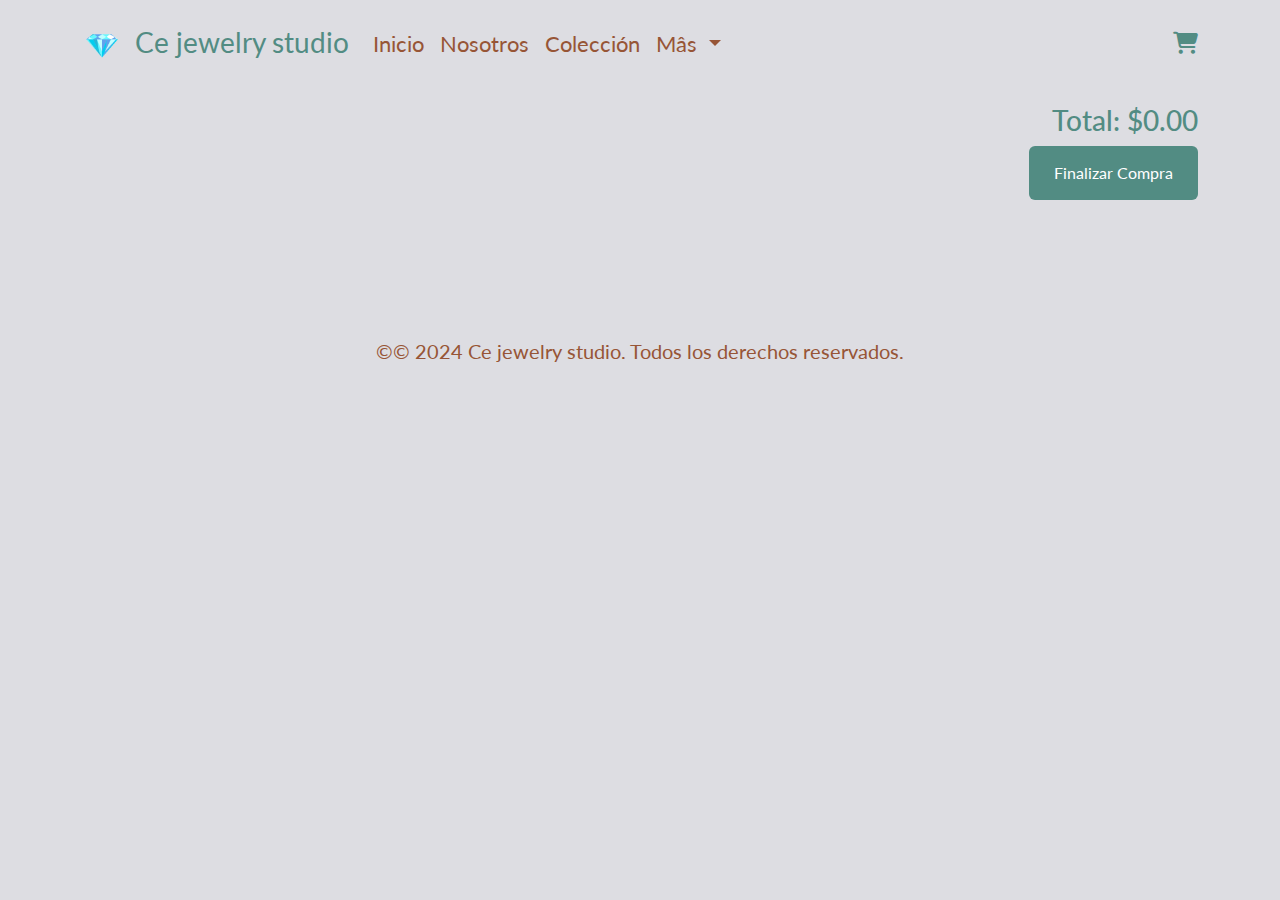
<file: proyecto/carrito.html>
<!DOCTYPE html>
<html lang="es">
  <head>
    <meta charset="UTF-8" />
    <meta name="viewport" content="width=device-width, initial-scale=1.0" />
    <meta name="description" content="Tienda Joyería" />
    <meta name="author" content="Katherine Moreira" />
    <link rel="icon" href="imgs/diamond.png" type="image/x-icon" />
    <title>Ce jewelry studio</title>

    <!-- Bootstrap CSS -->
    <link
      href="https://cdn.jsdelivr.net/npm/bootstrap@5.3.3/dist/css/bootstrap.min.css"
      rel="stylesheet"
      integrity="sha384-QWTKZyjpPEjISv5WaRU9OFeRpok6YctnYmDr5pNlyT2bRjXh0JMhjY6hW+ALEwIH"
      crossorigin="anonymous"
    />

    <!-- Font Awesome -->
    <link
      rel="stylesheet"
      href="https://cdnjs.cloudflare.com/ajax/libs/font-awesome/6.7.1/css/all.min.css"
    />

    <!-- Estilos personalizados (opcional) -->
    <link rel="stylesheet" href="main.css" />
  </head>
  <body>
    <nav class="navbar navbar-expand-lg py-3">
      <div class="container">
        <a class="navbar-brand" href="#">
          <img src="imgs/diamond.png" width="40px" height="40px" style="margin-right: 6px;">
          Ce jewelry studio
        </a>
        <button
          class="navbar-toggler"
          type="button"
          data-bs-toggle="collapse"
          data-bs-target="#navbarSupportedContent"
          aria-controls="navbarSupportedContent"
          aria-expanded="false"
          aria-label="Toggle navigation"
        >
          <span class="navbar-toggler-icon"></span>
        </button>
        <div class="collapse navbar-collapse" id="navbarSupportedContent">
          <ul class="navbar-nav me-auto mb-2 mb-lg-0">
            <li class="nav-item">
              <a class="nav-link" aria-current="page" href="index.html"
                >Inicio</a
              >
            </li>
            <li class="nav-item">
              <a class="nav-link" aria-current="page" href="nosotros.html"
                >Nosotros</a
              >
            </li>
            <li class="nav-item">
              <a class="nav-link" href="coleccion.html">Colección</a>
            </li>
            <li class="nav-item dropdown">
              <a
                class="nav-link dropdown-toggle"
                href="#"
                id="navbarDropdown"
                role="button"
                data-bs-toggle="dropdown"
                aria-expanded="false"
              >
                Mâs
              </a>
              <ul class="dropdown-menu" aria-labelledby="navbarDropdown">
                <li>
                  <a class="dropdown-item" href="testimonios.html"
                    >Testimonios y Estadísticas</a
                  >
                </li>
                <li>
                  <a class="dropdown-item" href="contacto.html">Contacto</a>
                </li>
                <li>
                  <a class="dropdown-item" href="preguntas.html"
                    >Preguntas Frecuentes</a
                  >
                </li>
                <li><a class="dropdown-item" href="blog.html">Blog</a></li>
              </ul>
            </li>
          </ul>
          <div class="d-flex">
            <a href="carrito.html">
              <i class="fa-solid fa-cart-shopping"></i>
            </a>
          </div>
        </div>
      </div>
    </nav>

    <!-- Main Content -->
    <main class="container pt-140">
      <h2 class="text-center pb-5">Tu Carrito de Compras</h2>
      <div class="row" id="carrito">
        <!-- Los productos del carrito se añadirán aquí con JavaScript -->
      </div>
      <div id="eliminarTodos"></div>
      <div class="row">
        <div class="col-md-12 text-end">
          <h3>Total: $<span id="totalCarrito">0.00</span></h3>
          <button class="btn btn-success" onclick="finalizarCompra()">
            Finalizar Compra
          </button>
        </div>
      </div>
    </main>
    <div class="pt-140"></div>

    <!-- Footer -->
    <footer class="text-center py-3 section">
      <p>&copy;© 2024 Ce jewelry studio. Todos los derechos reservados.</p>
    </footer>

    <!-- Footer -->
    <script
      src="https://cdn.jsdelivr.net/npm/bootstrap@5.3.3/dist/js/bootstrap.bundle.min.js"
      integrity="sha384-YvpcrYf0tY3lHB60NNkmXc5s9fDVZLESaAA55NDzOxhy9GkcIdslK1eN7N6jIeHz"
      crossorigin="anonymous"
    ></script>
  </body>
</html>
</file>
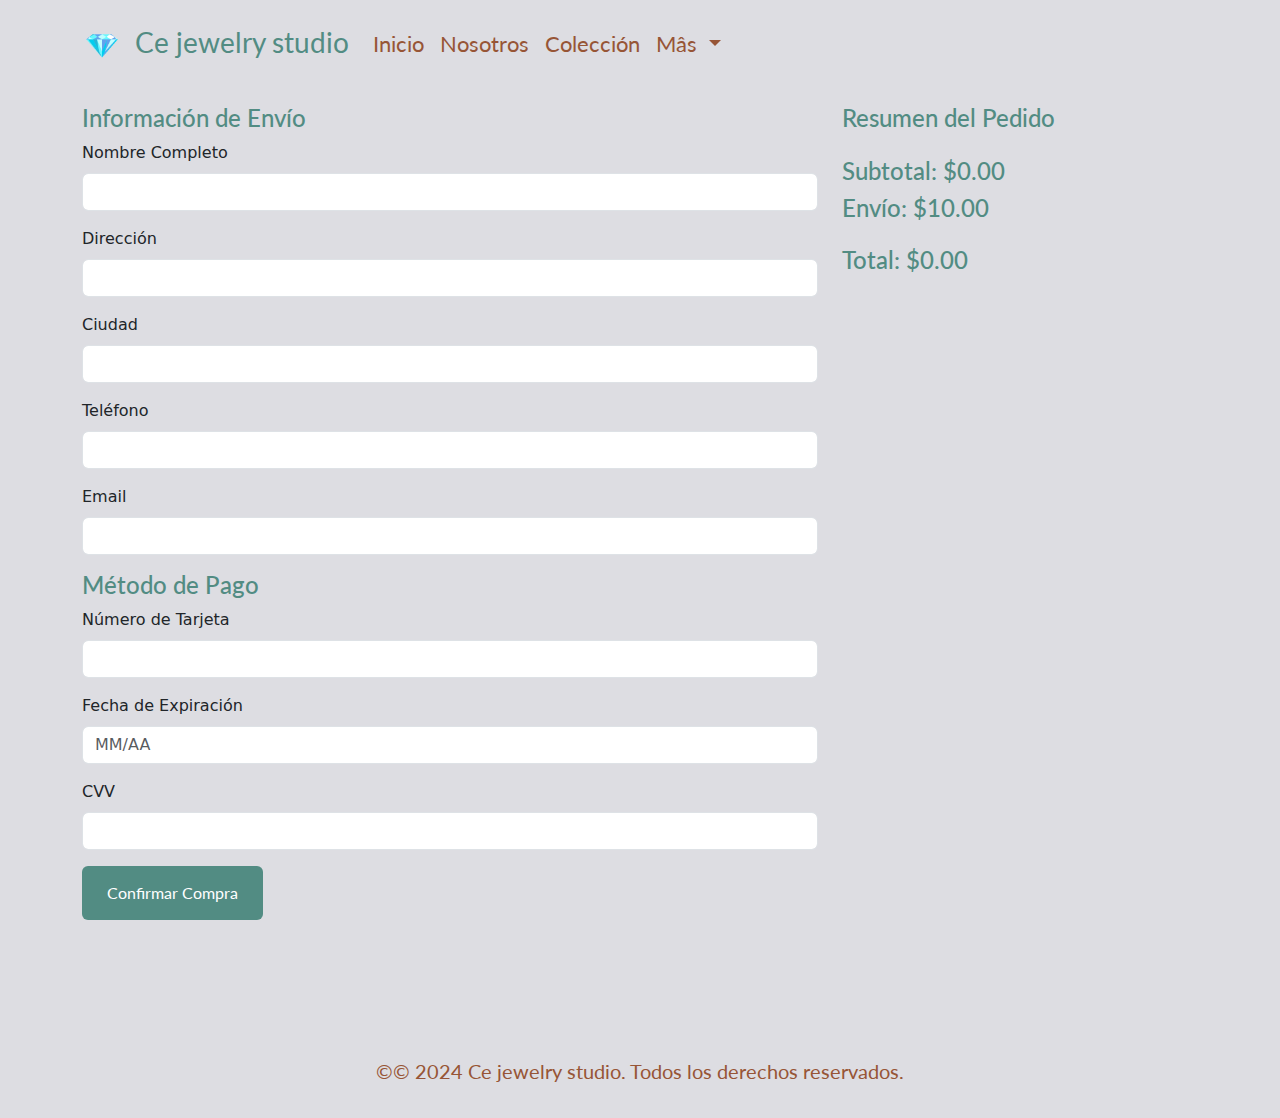
<file: proyecto/checkout.html>
<!DOCTYPE html>
<html lang="es">
  <head>
    <meta charset="UTF-8" />
    <meta name="viewport" content="width=device-width, initial-scale=1.0" />
    <meta name="description" content="Tienda Joyería" />
    <meta name="author" content="Katherine Moreira" />
    <link rel="icon" href="imgs/diamond.png" type="image/x-icon" />
    <title>Ce jewelry studio</title>

    <!-- Bootstrap CSS -->
    <link
      href="https://cdn.jsdelivr.net/npm/bootstrap@5.3.3/dist/css/bootstrap.min.css"
      rel="stylesheet"
      integrity="sha384-QWTKZyjpPEjISv5WaRU9OFeRpok6YctnYmDr5pNlyT2bRjXh0JMhjY6hW+ALEwIH"
      crossorigin="anonymous"
    />

    <!-- Font Awesome -->
    <link
      rel="stylesheet"
      href="https://cdnjs.cloudflare.com/ajax/libs/font-awesome/6.7.1/css/all.min.css"
    />

    <!-- Estilos personalizados (opcional) -->
    <link rel="stylesheet" href="main.css" />
  </head>
  <body>
    <nav class="navbar navbar-expand-lg py-3">
      <div class="container">
        <a class="navbar-brand" href="#">
          <img src="imgs/diamond.png" width="40px" height="40px" style="margin-right: 6px;">
          Ce jewelry studio
        </a>
        <button
          class="navbar-toggler"
          type="button"
          data-bs-toggle="collapse"
          data-bs-target="#navbarSupportedContent"
          aria-controls="navbarSupportedContent"
          aria-expanded="false"
          aria-label="Toggle navigation"
        >
          <span class="navbar-toggler-icon"></span>
        </button>
        <div class="collapse navbar-collapse" id="navbarSupportedContent">
          <ul class="navbar-nav me-auto mb-2 mb-lg-0">
            <li class="nav-item">
              <a class="nav-link" aria-current="page" href="index.html"
                >Inicio</a
              >
            </li>
            <li class="nav-item">
              <a class="nav-link" aria-current="page" href="nosotros.html"
                >Nosotros</a
              >
            </li>
            <li class="nav-item">
              <a class="nav-link" href="coleccion.html">Colección</a>
            </li>
            <li class="nav-item dropdown">
              <a
                class="nav-link dropdown-toggle"
                href="#"
                id="navbarDropdown"
                role="button"
                data-bs-toggle="dropdown"
                aria-expanded="false"
              >
                Mâs
              </a>
              <ul class="dropdown-menu" aria-labelledby="navbarDropdown">
                <li>
                  <a class="dropdown-item" href="testimonios.html"
                    >Testimonios y Estadísticas</a
                  >
                </li>
                <li>
                  <a class="dropdown-item" href="contacto.html">Contacto</a>
                </li>
                <li>
                  <a class="dropdown-item" href="preguntas.html"
                    >Preguntas Frecuentes</a
                  >
                </li>
                <li><a class="dropdown-item" href="blog.html">Blog</a></li>
              </ul>
            </li>
          </ul>
        </div>
      </div>
    </nav>

    <!-- Main Content -->
    <main class="container pt-140">
      <h2 class="text-center pb-5">Finaliza tu Compra</h2>
      <div class="row">
        <div class="col-md-8">
          <h4>Información de Envío</h4>
          <!-- HTML Form -->
          <form id="checkout-form">
            <div class="mb-3">
              <label for="nombre" class="form-label">Nombre Completo</label>
              <input
                type="text"
                class="form-control"
                id="nombre"
                name="nombre"
                required
              />
            </div>
            <div class="mb-3">
              <label for="direccion" class="form-label">Dirección</label>
              <input
                type="text"
                class="form-control"
                id="direccion"
                name="direccion"
                required
              />
            </div>
            <div class="mb-3">
              <label for="ciudad" class="form-label">Ciudad</label>
              <input
                type="text"
                class="form-control"
                id="ciudad"
                name="ciudad"
                required
              />
            </div>
            <div class="mb-3">
              <label for="telefono" class="form-label">Teléfono</label>
              <input
                type="tel"
                class="form-control"
                id="telefono"
                name="telefono"
                required
              />
            </div>
            <div class="mb-3">
              <label for="email" class="form-label">Email</label>
              <input
                type="email"
                class="form-control"
                id="email"
                name="email"
                required
              />
            </div>
            <h4>Método de Pago</h4>
            <div class="mb-3">
              <label for="card" class="form-label">Número de Tarjeta</label>
              <input
                type="number"
                class="form-control"
                id="card"
                name="card"
                required
              />
            </div>
            <div class="mb-3">
              <label for="expiracion" class="form-label"
                >Fecha de Expiración</label
              >
              <input
                type="text"
                class="form-control"
                id="expiracion"
                name="expiracion"
                placeholder="MM/AA"
                required
              />
            </div>
            <div class="mb-3">
              <label for="cvv" class="form-label">CVV</label>
              <input
                type="text"
                class="form-control"
                id="cvv"
                name="cvv"
                required
              />
            </div>
            <div class="mb-3 d-none">
              <input
                type="text"
                class="form-control"
                id="compra"
                name="compra"
              />
            </div>
            <button type="submit" class="btn btn-success">
              Confirmar Compra
            </button>
          </form>
        </div>
        <div class="col-md-4">
          <h4>Resumen del Pedido</h4>
          <div id="resumen-pedido">
            <!-- El resumen del pedido se añadirá aquí con JavaScript -->
          </div>
          <h4 class="mt-4">Subtotal: $<span id="subTotal">0.00</span></h4>
          <h4>Envío: $<span id="envio">10.00</span></h4>
          <h4 class="mt-4">Total: $<span id="total">0.00</span></h4>
        </div>
      </div>
    </main>

    <!-- Footer -->
    <footer class="text-center py-3 section">
      <p>&copy;© 2024 Ce jewelry studio. Todos los derechos reservados.</p>
    </footer>

    <!-- Footer -->
    <script
      src="https://cdn.jsdelivr.net/npm/bootstrap@5.3.3/dist/js/bootstrap.bundle.min.js"
      integrity="sha384-YvpcrYf0tY3lHB60NNkmXc5s9fDVZLESaAA55NDzOxhy9GkcIdslK1eN7N6jIeHz"
      crossorigin="anonymous"
    ></script>
  </body>
</html>
</file>
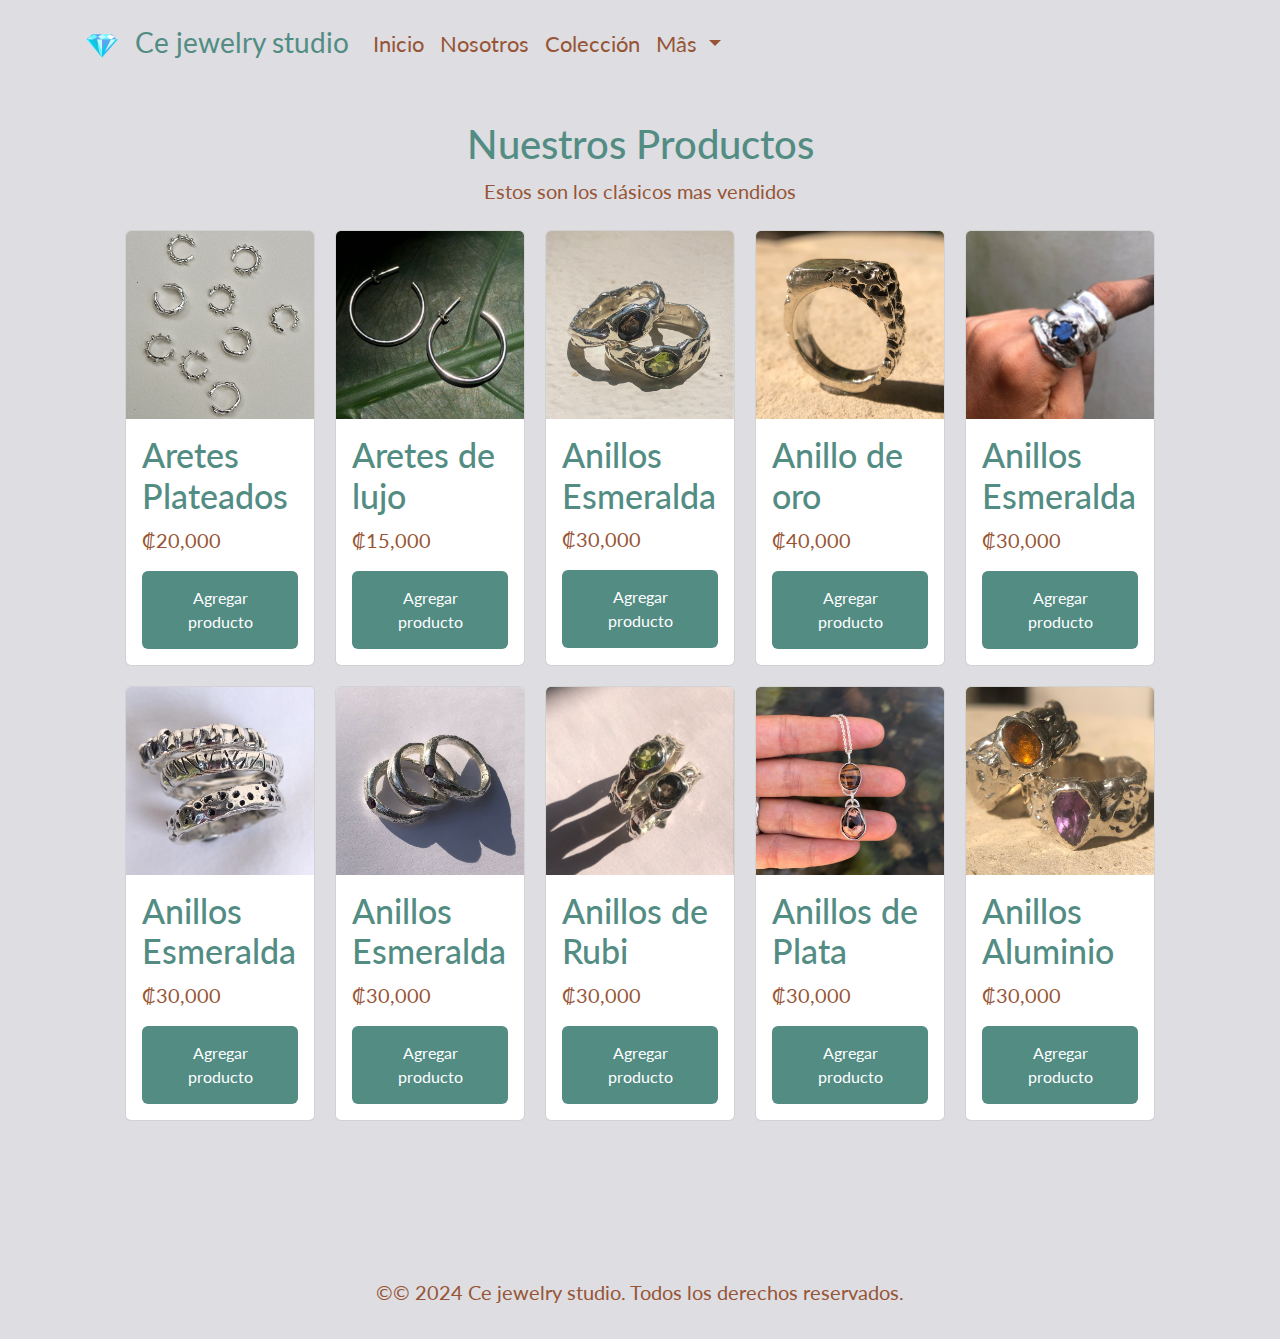
<file: proyecto/coleccion.html>
<!DOCTYPE html>
<html lang="es">
  <head>
    <meta charset="UTF-8" />
    <meta name="viewport" content="width=device-width, initial-scale=1.0" />
    <meta name="description" content="Tienda Joyería" />
    <meta name="author" content="Katherine Moreira" />
    <link rel="icon" href="imgs/diamond.png" type="image/x-icon" />
    <title>Ce jewelry studio</title>

    <!-- Bootstrap CSS -->
    <link
      href="https://cdn.jsdelivr.net/npm/bootstrap@5.3.3/dist/css/bootstrap.min.css"
      rel="stylesheet"
      integrity="sha384-QWTKZyjpPEjISv5WaRU9OFeRpok6YctnYmDr5pNlyT2bRjXh0JMhjY6hW+ALEwIH"
      crossorigin="anonymous"
    />

    <!-- Font Awesome -->
    <link
      rel="stylesheet"
      href="https://cdnjs.cloudflare.com/ajax/libs/font-awesome/6.7.1/css/all.min.css"
    />

    <!-- Estilos personalizados (opcional) -->
    <link rel="stylesheet" href="main.css" />
  </head>
  <body>
    <nav class="navbar navbar-expand-lg py-3">
      <div class="container">
        <a class="navbar-brand" href="#">
          <img src="imgs/diamond.png" width="40px" height="40px" style="margin-right: 6px;">
          Ce jewelry studio
        </a>
        <button
          class="navbar-toggler"
          type="button"
          data-bs-toggle="collapse"
          data-bs-target="#navbarSupportedContent"
          aria-controls="navbarSupportedContent"
          aria-expanded="false"
          aria-label="Toggle navigation"
        >
          <span class="navbar-toggler-icon"></span>
        </button>
        <div class="collapse navbar-collapse" id="navbarSupportedContent">
          <ul class="navbar-nav me-auto mb-2 mb-lg-0">
            <li class="nav-item">
              <a class="nav-link" aria-current="page" href="index.html"
                >Inicio</a
              >
            </li>
            <li class="nav-item">
              <a class="nav-link" aria-current="page" href="nosotros.html"
                >Nosotros</a
              >
            </li>
            <li class="nav-item">
              <a class="nav-link" href="coleccion.html">Colección</a>
            </li>
            <li class="nav-item dropdown">
              <a
                class="nav-link dropdown-toggle"
                href="#"
                id="navbarDropdown"
                role="button"
                data-bs-toggle="dropdown"
                aria-expanded="false"
              >
                Mâs
              </a>
              <ul class="dropdown-menu" aria-labelledby="navbarDropdown">
                <li>
                  <a class="dropdown-item" href="testimonios.html"
                    >Testimonios y Estadísticas</a
                  >
                </li>
                <li>
                  <a class="dropdown-item" href="contacto.html">Contacto</a>
                </li>
                <li>
                  <a class="dropdown-item" href="preguntas.html"
                    >Preguntas Frecuentes</a
                  >
                </li>
                <li><a class="dropdown-item" href="blog.html">Blog</a></li>
              </ul>
            </li>
          </ul>
        </div>
      </div>
    </nav>

    <section class="us container section-top">
      <h2 class="text-center mb-2">Nuestros Productos</h2>
      <p class="text-center mb-4">Estos son los clásicos mas vendidos</p>
      <div class="row justify-content-center">

        <div class="card col-md-4 col-xl-2">
          <img src="imgs/joy27-min.jpg" class="card-img-top" alt="..." />
          <div class="card-body">
            <h5 class="card-title">Aretes Plateados</h5>
            <p class="card-text">₡20,000</p>
            <a href="#" class="btn">Agregar producto</a>
          </div>
        </div>

        <div class="card col-md-4 col-xl-2">
          <img src="imgs/joya19-min.jpg" class="card-img-top" alt="..." />
          <div class="card-body">
            <h5 class="card-title">Aretes de lujo</h5>
            <p class="card-text">₡15,000</p>
            <a href="#" class="btn">Agregar producto</a>
          </div>
        </div>

        <div class="card col-md-4 col-xl-2">
          <img src="imgs/joya16-min.jpg" class="card-img-top" alt="..." />
          <div class="card-body">
            <h5 class="card-title">Anillos Esmeralda</h5>
            <p class="card-text">₡30,000</p>
            <a href="#" class="btn">Agregar producto</a>
          </div>
        </div>

        <div class="card col-md-4 col-xl-2">
          <img src="imgs/joya10-min.jpg" class="card-img-top" alt="..." />
          <div class="card-body">
            <h5 class="card-title">Anillo de oro</h5>
            <p class="card-text">₡40,000</p>
            <a href="#" class="btn">Agregar producto</a>
          </div>
        </div>

        <div class="card col-md-4 col-xl-2">
          <img src="imgs/joya15-min.jpg" class="card-img-top" alt="..." />
          <div class="card-body">
            <h5 class="card-title">Anillos Esmeralda</h5>
            <p class="card-text">₡30,000</p>
            <a href="#" class="btn">Agregar producto</a>
          </div>
        </div>

        <div class="card col-md-4 col-xl-2">
          <img src="imgs/joya13-min.jpg" class="card-img-top" alt="..." />
          <div class="card-body">
            <h5 class="card-title">Anillos Esmeralda</h5>
            <p class="card-text">₡30,000</p>
            <a href="#" class="btn">Agregar producto</a>
          </div>
        </div>

        <div class="card col-md-4 col-xl-2">
          <img src="imgs/joya18-min.jpg" class="card-img-top" alt="..." />
          <div class="card-body">
            <h5 class="card-title">Anillos Esmeralda</h5>
            <p class="card-text">₡30,000</p>
            <a href="#" class="btn">Agregar producto</a>
          </div>
        </div>

        <div class="card col-md-4 col-xl-2">
          <img src="imgs/joya28-min.jpg" class="card-img-top" alt="..." />
          <div class="card-body">
            <h5 class="card-title">Anillos de Rubi</h5>
            <p class="card-text">₡30,000</p>
            <a href="#" class="btn">Agregar producto</a>
          </div>
        </div>

        <div class="card col-md-4 col-xl-2">
          <img src="imgs/joya11-min.jpg" class="card-img-top" alt="..." />
          <div class="card-body">
            <h5 class="card-title">Anillos de Plata</h5>
            <p class="card-text">₡30,000</p>
            <a href="#" class="btn">Agregar producto</a>
          </div>
        </div>
        <div class="card col-md-4 col-xl-2">
          <img src="imgs/joya12-min.jpg" class="card-img-top" alt="..." />
          <div class="card-body">
            <h5 class="card-title">Anillos Aluminio</h5>
            <p class="card-text">₡30,000</p>
            <a href="#" class="btn">Agregar producto</a>
          </div>
        </div>
      </div>
    </section>

    <!-- Footer -->
    <footer class="text-center py-3 section">
      <p>&copy;© 2024 Ce jewelry studio. Todos los derechos reservados.</p>
    </footer>

    <!-- Footer -->
    <script
      src="https://cdn.jsdelivr.net/npm/bootstrap@5.3.3/dist/js/bootstrap.bundle.min.js"
      integrity="sha384-YvpcrYf0tY3lHB60NNkmXc5s9fDVZLESaAA55NDzOxhy9GkcIdslK1eN7N6jIeHz"
      crossorigin="anonymous"
    ></script>
  </body>
</html>
</file>
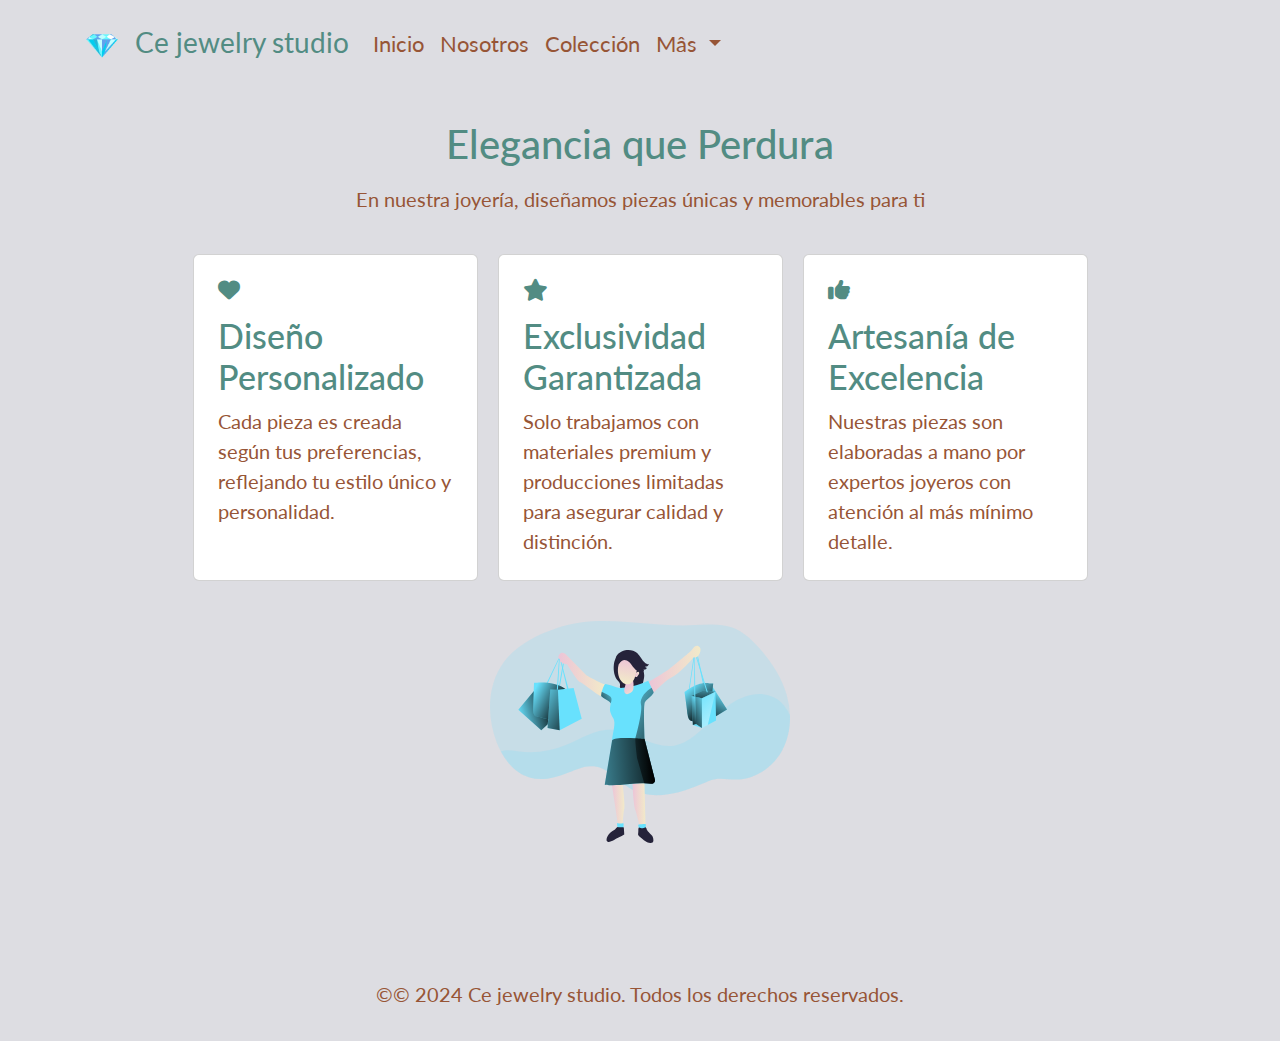
<file: proyecto/nosotros.html>
<!DOCTYPE html>
<html lang="es">
  <head>
    <meta charset="UTF-8" />
    <meta name="viewport" content="width=device-width, initial-scale=1.0" />
    <meta name="description" content="Tienda Joyería" />
    <meta name="author" content="Katherine Moreira" />
    <link rel="icon" href="imgs/diamond.png" type="image/x-icon">
    <title>Ce jewelry studio</title>

    <!-- Bootstrap CSS -->
    <link
      href="https://cdn.jsdelivr.net/npm/bootstrap@5.3.3/dist/css/bootstrap.min.css"
      rel="stylesheet"
      integrity="sha384-QWTKZyjpPEjISv5WaRU9OFeRpok6YctnYmDr5pNlyT2bRjXh0JMhjY6hW+ALEwIH"
      crossorigin="anonymous"
    />

    <!-- Font Awesome -->
    <link rel="stylesheet" href="https://cdnjs.cloudflare.com/ajax/libs/font-awesome/6.7.1/css/all.min.css">

    <!-- Estilos personalizados (opcional) -->
    <link rel="stylesheet" href="main.css" />
  </head>
  <body>
    <nav class="navbar navbar-expand-lg py-3">
      <div class="container">
        <a class="navbar-brand" href="#">
          <img src="imgs/diamond.png" width="40px" height="40px" style="margin-right: 6px;">
          Ce jewelry studio
        </a>
        <button
          class="navbar-toggler"
          type="button"
          data-bs-toggle="collapse"
          data-bs-target="#navbarSupportedContent"
          aria-controls="navbarSupportedContent"
          aria-expanded="false"
          aria-label="Toggle navigation"
        >
          <span class="navbar-toggler-icon"></span>
        </button>
        <div class="collapse navbar-collapse" id="navbarSupportedContent">
          <ul class="navbar-nav me-auto mb-2 mb-lg-0">
            <li class="nav-item">
              <a class="nav-link" aria-current="page" href="index.html">Inicio</a>
            </li>
            <li class="nav-item">
              <a class="nav-link" aria-current="page" href="nosotros.html">Nosotros</a>
            </li>
            <li class="nav-item">
              <a class="nav-link" href="coleccion.html">Colección</a>
            </li>
            <li class="nav-item dropdown">
              <a
                class="nav-link dropdown-toggle"
                href="#"
                id="navbarDropdown"
                role="button"
                data-bs-toggle="dropdown"
                aria-expanded="false"
              >
                Mâs
              </a>
              <ul class="dropdown-menu" aria-labelledby="navbarDropdown">
                <li><a class="dropdown-item" href="categorias.html"></a></li>
                <hr class="dropdown-divider" />
                <li>
                  <a class="dropdown-item" href="testimonios.html"
                    >Testimonios y Estadísticas</a
                  >
                </li>
                <li><a class="dropdown-item" href="contacto.html">Contacto</a></li>
                <li>
                  <a class="dropdown-item" href="preguntas.html">Preguntas Frecuentes</a>
                </li>
                <li><a class="dropdown-item" href="blog.html">Blog</a></li>
              </ul>
            </li>
          </ul>
        </div>
      </div>
    </nav>

    <section class="us container section-top">
      <h1 class="text-center mb-3">Elegancia que Perdura</h1>
      <p class="text-center">En nuestra joyería, diseñamos piezas únicas y memorables para ti</p>
      <div class="row justify-content-center pt-4">
        <div class="card col-md-3 p-4">
          <i class="fa-solid fa-heart"></i>       
          <h5 class="card-title">Diseño Personalizado</h5>
          <p class="card-text">Cada pieza es creada según tus preferencias, reflejando tu estilo único y personalidad.</p>
        </div>
        <div class="card col-md-3 p-4">
          <i class="fa-solid fa-star"></i>
          <h5 class="card-title">Exclusividad Garantizada</h5>
          <p class="card-text">Solo trabajamos con materiales premium y producciones limitadas para asegurar calidad y distinción.</p>
        </div>
        <div class="card col-md-3 p-4">
          <i class="fas fa-thumbs-up"></i>
          <h5 class="card-title">Artesanía de Excelencia</h5>
          <p class="card-text">Nuestras piezas son elaboradas a mano por expertos joyeros con atención al más mínimo detalle.</p>
        </div>
      </div>
      <div class="w-100 us-svg">
        <img src="imgs/joyas.svg" alt="joya">
      </div>
    </section>
  
    <!-- Footer -->
    <footer class="text-center py-3 section">
      <p>&copy;© 2024 Ce jewelry studio. Todos los derechos reservados.</p>
    </footer>

    <!-- Footer -->
    <script
      src="https://cdn.jsdelivr.net/npm/bootstrap@5.3.3/dist/js/bootstrap.bundle.min.js"
      integrity="sha384-YvpcrYf0tY3lHB60NNkmXc5s9fDVZLESaAA55NDzOxhy9GkcIdslK1eN7N6jIeHz"
      crossorigin="anonymous"
    ></script>
  </body>
</html>
</file>
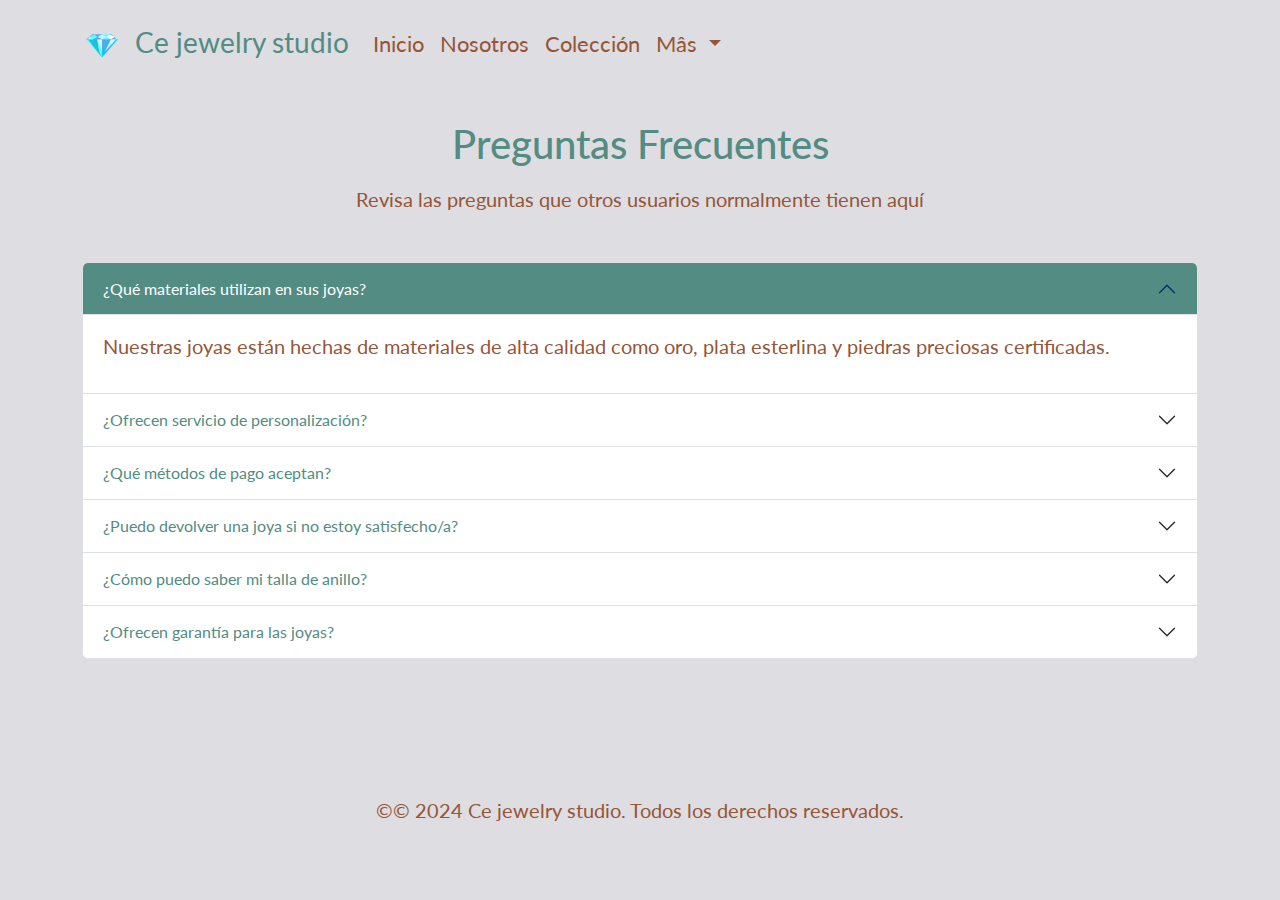
<file: proyecto/preguntas.html>
<!DOCTYPE html>
<html lang="es">
  <head>
    <meta charset="UTF-8" />
    <meta name="viewport" content="width=device-width, initial-scale=1.0" />
    <meta name="description" content="Tienda Joyería" />
    <meta name="author" content="Katherine Moreira" />
    <link rel="icon" href="imgs/diamond.png" type="image/x-icon" />
    <title>Ce jewelry studio</title>

    <!-- Bootstrap CSS -->
    <link
      href="https://cdn.jsdelivr.net/npm/bootstrap@5.3.3/dist/css/bootstrap.min.css"
      rel="stylesheet"
      integrity="sha384-QWTKZyjpPEjISv5WaRU9OFeRpok6YctnYmDr5pNlyT2bRjXh0JMhjY6hW+ALEwIH"
      crossorigin="anonymous"
    />

    <!-- Font Awesome -->
    <link
      rel="stylesheet"
      href="https://cdnjs.cloudflare.com/ajax/libs/font-awesome/6.7.1/css/all.min.css"
    />

    <!-- Estilos personalizados (opcional) -->
    <link rel="stylesheet" href="main.css" />
  </head>
  <body>
    <nav class="navbar navbar-expand-lg py-3">
      <div class="container">
        <a class="navbar-brand" href="#">
          <img src="imgs/diamond.png" width="40px" height="40px" style="margin-right: 6px;">
          Ce jewelry studio
        </a>
        <button
          class="navbar-toggler"
          type="button"
          data-bs-toggle="collapse"
          data-bs-target="#navbarSupportedContent"
          aria-controls="navbarSupportedContent"
          aria-expanded="false"
          aria-label="Toggle navigation"
        >
          <span class="navbar-toggler-icon"></span>
        </button>
        <div class="collapse navbar-collapse" id="navbarSupportedContent">
          <ul class="navbar-nav me-auto mb-2 mb-lg-0">
            <li class="nav-item">
              <a class="nav-link" aria-current="page" href="index.html"
                >Inicio</a
              >
            </li>
            <li class="nav-item">
              <a class="nav-link" aria-current="page" href="nosotros.html"
                >Nosotros</a
              >
            </li>
            <li class="nav-item">
              <a class="nav-link" href="coleccion.html">Colección</a>
            </li>
            <li class="nav-item dropdown">
              <a
                class="nav-link dropdown-toggle"
                href="#"
                id="navbarDropdown"
                role="button"
                data-bs-toggle="dropdown"
                aria-expanded="false"
              >
                Mâs
              </a>
              <ul class="dropdown-menu" aria-labelledby="navbarDropdown">
                <li>
                  <a class="dropdown-item" href="testimonios.html"
                    >Testimonios y Estadísticas</a
                  >
                </li>
                <li>
                  <a class="dropdown-item" href="contacto.html">Contacto</a>
                </li>
                <li>
                  <a class="dropdown-item" href="preguntas.html"
                    >Preguntas Frecuentes</a
                  >
                </li>
                <li><a class="dropdown-item" href="blog.html">Blog</a></li>
              </ul>
            </li>
          </ul>
        </div>
      </div>
    </nav>


    <h2 class=" text-center mb-3 section-top">Preguntas Frecuentes</h2>
    <p class="text-center mb-5">Revisa las preguntas que otros usuarios normalmente tienen aquí</p>

    <section class="container my-5">
      <div class="accordion" id="faqAccordion">
        <!-- Pregunta 1 -->
        <div class="accordion-item">
          <h2 class="accordion-header" id="faqHeadingOne">
            <button
              class="accordion-button"
              type="button"
              data-bs-toggle="collapse"
              data-bs-target="#faqCollapseOne"
              aria-expanded="true"
              aria-controls="faqCollapseOne"
            >
              ¿Qué materiales utilizan en sus joyas?
            </button>
          </h2>
          <div
            id="faqCollapseOne"
            class="accordion-collapse collapse show"
            aria-labelledby="faqHeadingOne"
            data-bs-parent="#faqAccordion"
          >
            <div class="accordion-body">
              <p>
                Nuestras joyas están hechas de materiales de alta calidad como
                oro, plata esterlina y piedras preciosas certificadas.
              </p>
            </div>
          </div>
        </div>
        <!-- Pregunta 2 -->
        <div class="accordion-item">
          <h2 class="accordion-header" id="faqHeadingTwo">
            <button
              class="accordion-button collapsed"
              type="button"
              data-bs-toggle="collapse"
              data-bs-target="#faqCollapseTwo"
              aria-expanded="false"
              aria-controls="faqCollapseTwo"
            >
              ¿Ofrecen servicio de personalización?
            </button>
          </h2>
          <div
            id="faqCollapseTwo"
            class="accordion-collapse collapse"
            aria-labelledby="faqHeadingTwo"
            data-bs-parent="#faqAccordion"
          >
            <div class="accordion-body">
              <p>
                Sí, ofrecemos servicio de personalización para grabados y diseño
                exclusivo. Contáctanos para más detalles.
              </p>
            </div>
          </div>
        </div>
        <!-- Pregunta 3 -->
        <div class="accordion-item">
          <h2 class="accordion-header" id="faqHeadingThree">
            <button
              class="accordion-button collapsed"
              type="button"
              data-bs-toggle="collapse"
              data-bs-target="#faqCollapseThree"
              aria-expanded="false"
              aria-controls="faqCollapseThree"
            >
              ¿Qué métodos de pago aceptan?
            </button>
          </h2>
          <div
            id="faqCollapseThree"
            class="accordion-collapse collapse"
            aria-labelledby="faqHeadingThree"
            data-bs-parent="#faqAccordion"
          >
            <div class="accordion-body">
              <p>
                Aceptamos solo sinpe, transferecias o efectivo
              </p>
            </div>
          </div>
        </div>
        <!-- Pregunta 4 -->
        <div class="accordion-item">
          <h2 class="accordion-header" id="faqHeadingFour">
            <button
              class="accordion-button collapsed"
              type="button"
              data-bs-toggle="collapse"
              data-bs-target="#faqCollapseFour"
              aria-expanded="false"
              aria-controls="faqCollapseFour"
            >
              ¿Puedo devolver una joya si no estoy satisfecho/a?
            </button>
          </h2>
          <div
            id="faqCollapseFour"
            class="accordion-collapse collapse"
            aria-labelledby="faqHeadingFour"
            data-bs-parent="#faqAccordion"
          >
            <div class="accordion-body">
              <p>
                Sí, puedes devolver una joya dentro de los primeros 15 días de la
                compra, siempre y cuando esté en su estado original y con su
                empaque.
              </p>
            </div>
          </div>
        </div>
        <!-- Pregunta 5 -->
        <div class="accordion-item">
          <h2 class="accordion-header" id="faqHeadingFive">
            <button
              class="accordion-button collapsed"
              type="button"
              data-bs-toggle="collapse"
              data-bs-target="#faqCollapseFive"
              aria-expanded="false"
              aria-controls="faqCollapseFive"
            >
              ¿Cómo puedo saber mi talla de anillo?
            </button>
          </h2>
          <div
            id="faqCollapseFive"
            class="accordion-collapse collapse"
            aria-labelledby="faqHeadingFive"
            data-bs-parent="#faqAccordion"
          >
            <div class="accordion-body">
              <p>
                Te asesoramos personalmente mediante mensaje privado
              </p>
            </div>
          </div>
        </div>
        <!-- Pregunta 6 -->
        <div class="accordion-item">
          <h2 class="accordion-header" id="faqHeadingSix">
            <button
              class="accordion-button collapsed"
              type="button"
              data-bs-toggle="collapse"
              data-bs-target="#faqCollapseSix"
              aria-expanded="false"
              aria-controls="faqCollapseSix"
            >
              ¿Ofrecen garantía para las joyas?
            </button>
          </h2>
          <div
            id="faqCollapseSix"
            class="accordion-collapse collapse"
            aria-labelledby="faqHeadingSix"
            data-bs-parent="#faqAccordion"
          >
            <div class="accordion-body">
              <p>
                Sí, nuestras joyas cuentan con una garantía de 12 meses contra
                defectos de fabricación.
              </p>
            </div>
          </div>
        </div>
      </div>
    </section>

    <!-- Footer -->
    <footer class="text-center py-3 section">
      <p>&copy;© 2024 Ce jewelry studio. Todos los derechos reservados.</p>
    </footer>

    <!-- Footer -->
    <script
      src="https://cdn.jsdelivr.net/npm/bootstrap@5.3.3/dist/js/bootstrap.bundle.min.js"
      integrity="sha384-YvpcrYf0tY3lHB60NNkmXc5s9fDVZLESaAA55NDzOxhy9GkcIdslK1eN7N6jIeHz"
      crossorigin="anonymous"
    ></script>
  </body>
</html>
</file>
<file: proyecto/main.css>
@import url('https://fonts.googleapis.com/css2?family=Lato:ital,wght@0,100;0,300;0,400;0,700;0,900;1,100;1,300;1,400;1,700;1,900&display=swap');

body {
  background-color: #dddde2;
}

h1, h2, h3, h4, h5, h6 {
  font-family: "Lato", sans-serif;
  color: #528c83;
}

h1 {
  font-size: 40px;
}

h2 {
  font-size: 40px;
}

p {
  font-family: "Lato", sans-serif;
  color: #975536;
  font-size: 20px;
}

a {
  color: #528c83;
}

.btn {
  padding: 15px 25px;
  background-color: #528c83;
  color: #fff;
  font-family: "Lato", sans-serif;
  border: #528c83;
}

.btn:hover {
  color: #fff;
  background-color: #a2d4df;
}

/* Card Styles */
.card {
  padding: 0;
  margin: 0 10px 20px;
}

.card-title {
  font-size: 34px;
  color: #528c83;
}

/*********************/
/* Navbar */
/********************/
.navbar {
  position: fixed;
  top: 0;
  z-index: 5;
  background-color: #dddde2;
  width: 100vw;
  font-size: 22px;
}

.navbar-brand {
  font-family: "Lato", sans-serif;
  color: #528c83;
  font-size: 28px;
}

.dropdown-item {
  font-size: 22px;
}

i {
  font-size: 22px;
}

.nav-link,
.dropdown-item {
  font-family: "Lato", sans-serif;
  color: #975536;
}

.navbar-nav .nav-link.active {
  font-family: "Lato", sans-serif;
  color: #a2d4df;
}

.btn-outline-success {
  background-color: #528c83;
  color: #fff;
  transition: all 0.3s;
}

.dropdown-item {
  transition: all 0.3s;
}

.btn-outline-success:hover,
.dropdown-item.active, 
.dropdown-item:active,
.dropdown-item:hover {
  border: 0;
  background-color: #528c83;
  color: #fff;
}

.accordion-button {
  color: #528c83;
}

/*********************/
/* Custome Sections */
/********************/

/* Section generals */
.section {
  margin-top: 60px;
}

.section-top {
  margin-top: 120px;
}

@media (min-width: 768px) {
  .section {
    margin-top: 120px;
  }
}

/* Banner */
.banner {
  height: 500px;
  background-image: url('imgs/bannermujer-min.jpg');
  background-size: cover;
  background-position: center;
  background-repeat: no-repeat;
}

.banner .content {
  height: 100%;
}

.banner h1,
.banner p {
  color: #fff;
}

/* Form */
.form {
  max-width: 600px;
}

/*********************/
/* Nosotros */
/********************/
.us .card i {
  margin: 0 0 15px 0;
  color: #528c83;
}

.us-svg {
  width: 100%;
  text-align: center;
}

.us-svg img {
  width: 100%;
  max-width: 300px;
  height: auto;
  transition: transform 0.3s;
  margin: 20px auto 0;
}


/*********************/
/* FAQ */
/********************/

.accordion-button:not(.collapsed) {
  background-color: #528c83;
  color: #fff;
}
</file>
